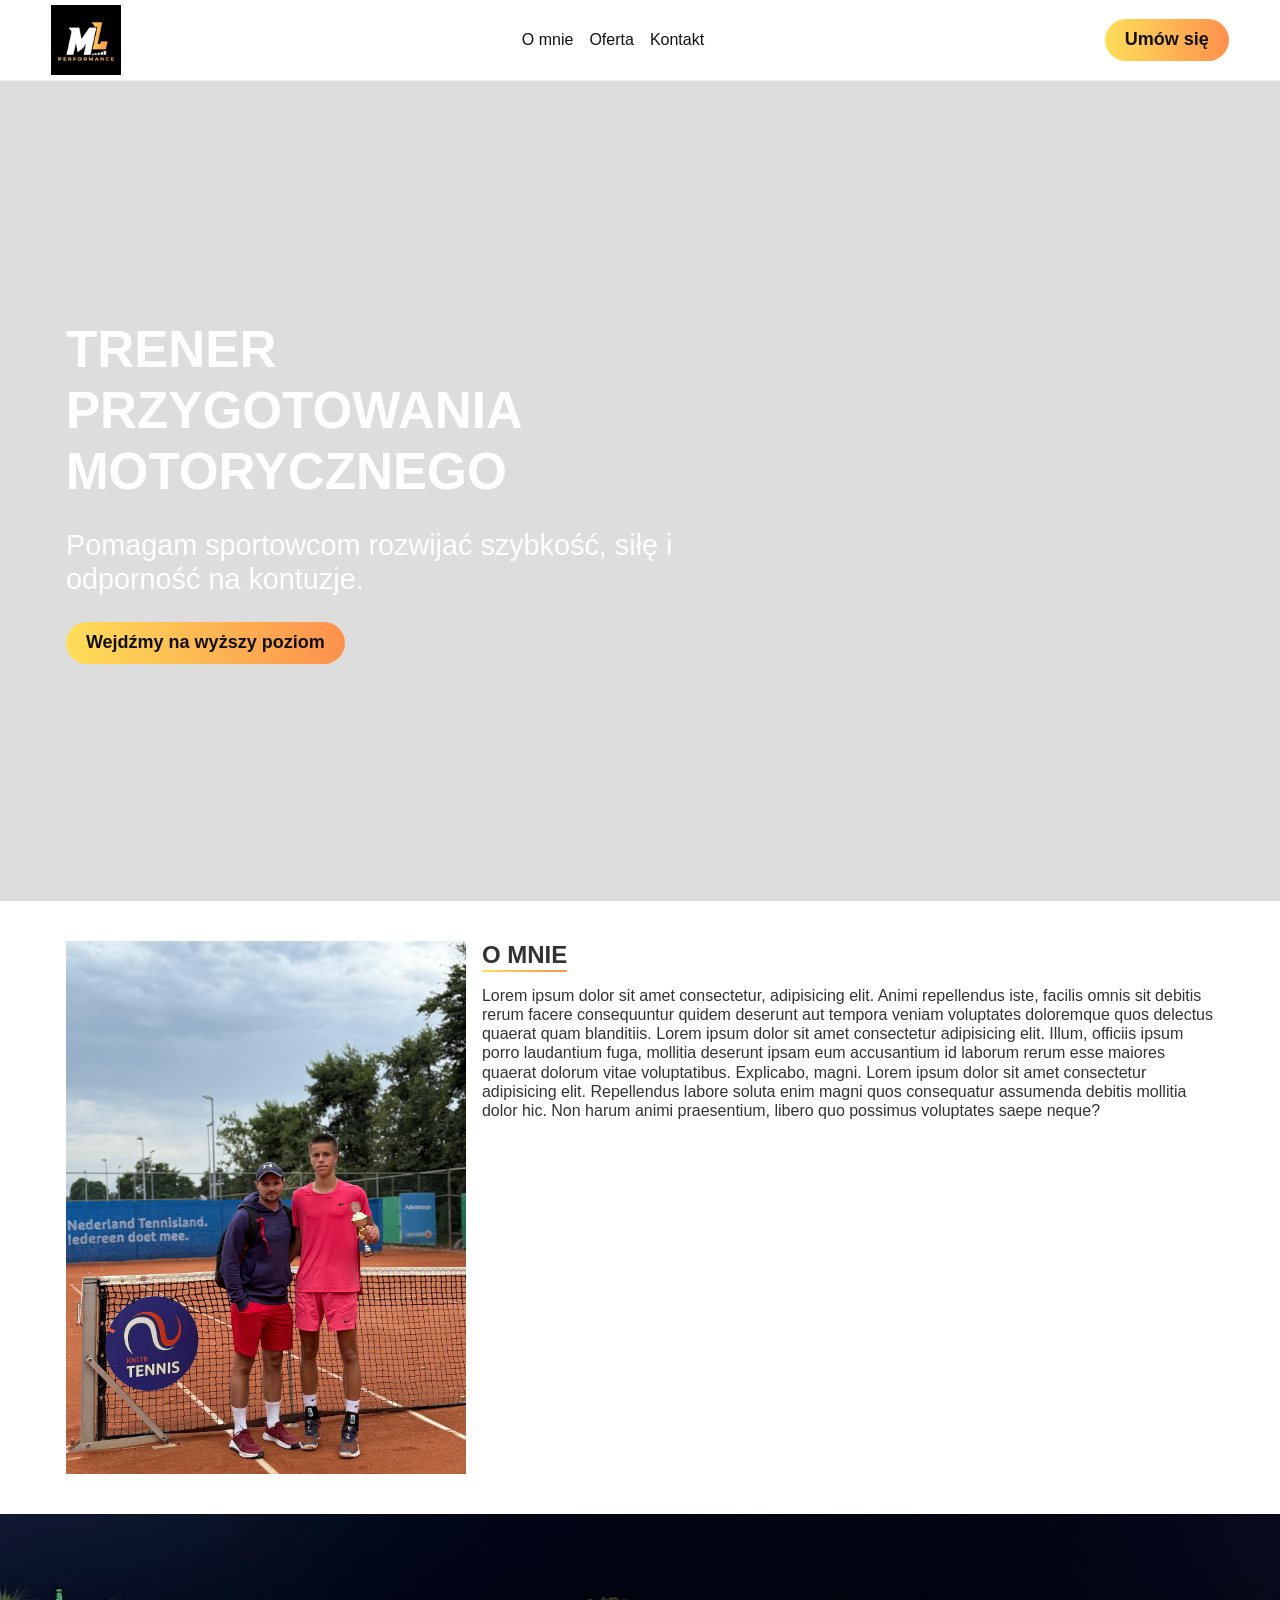
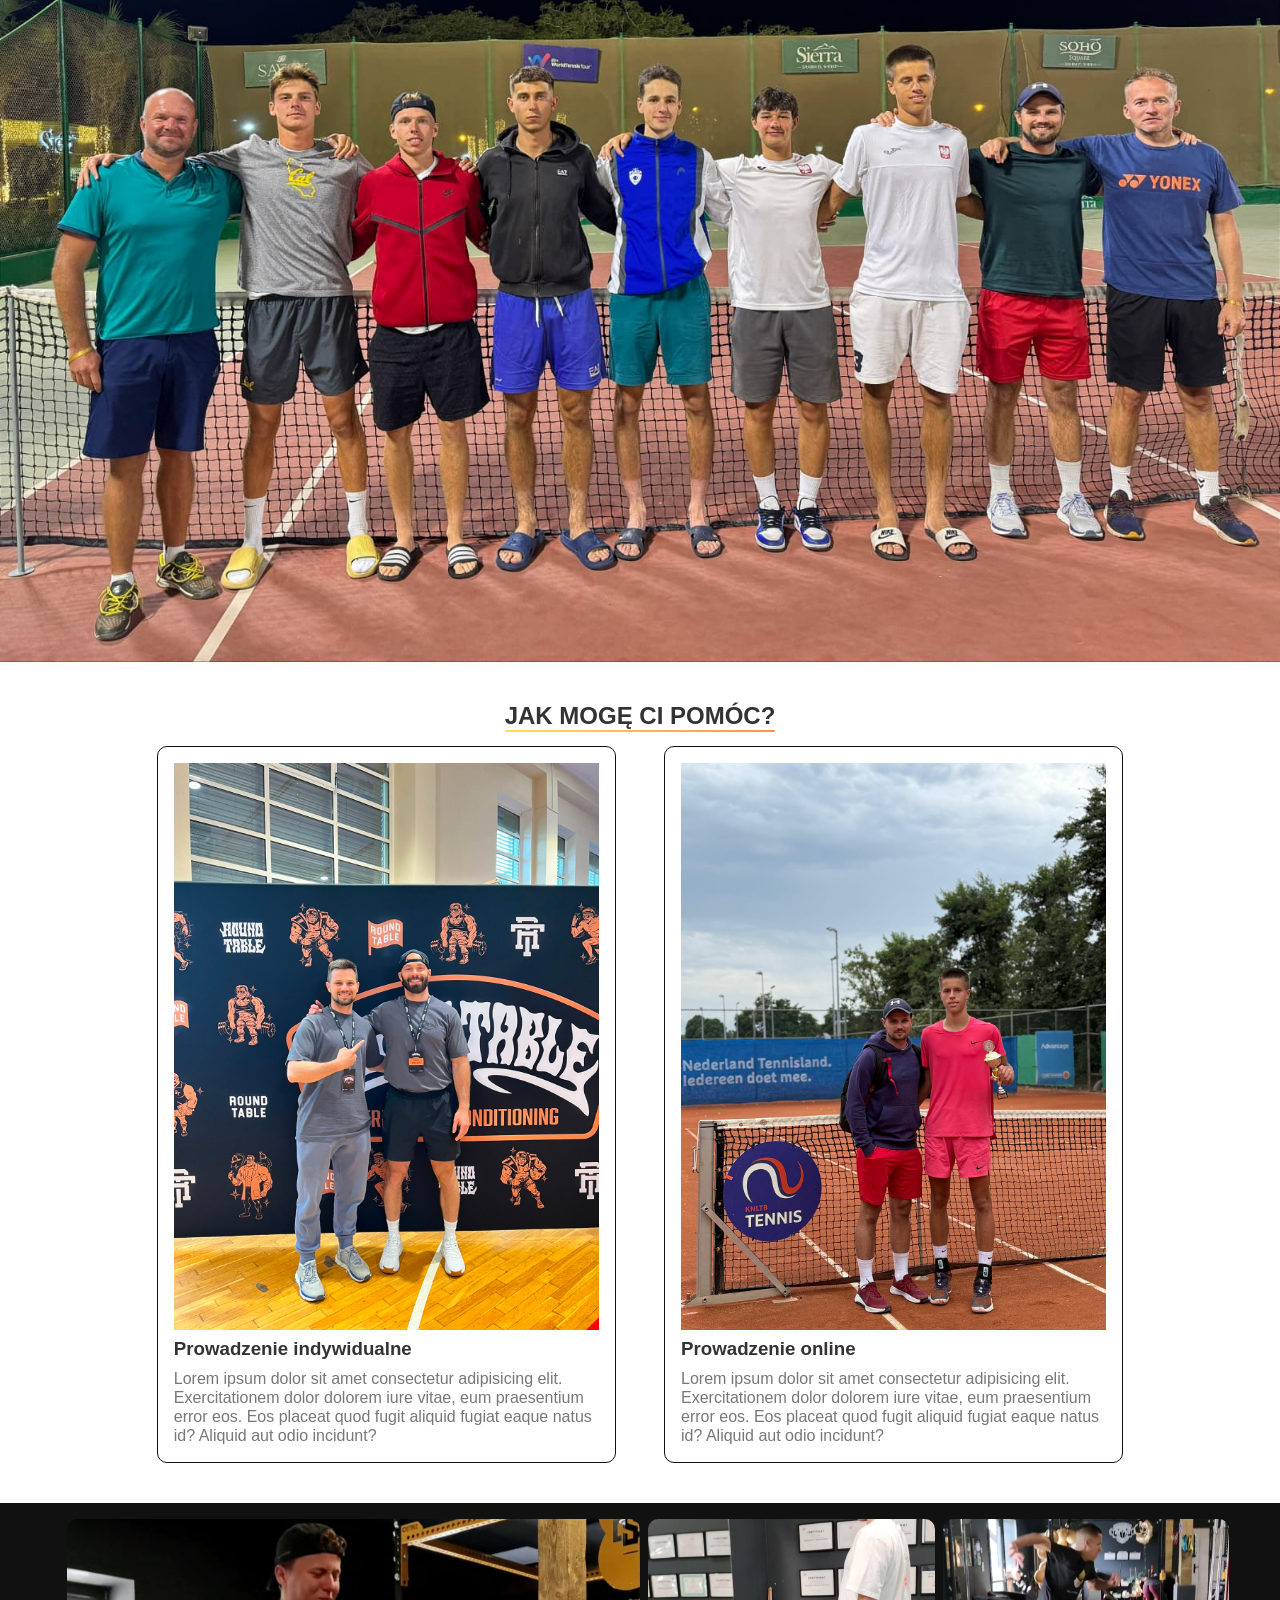
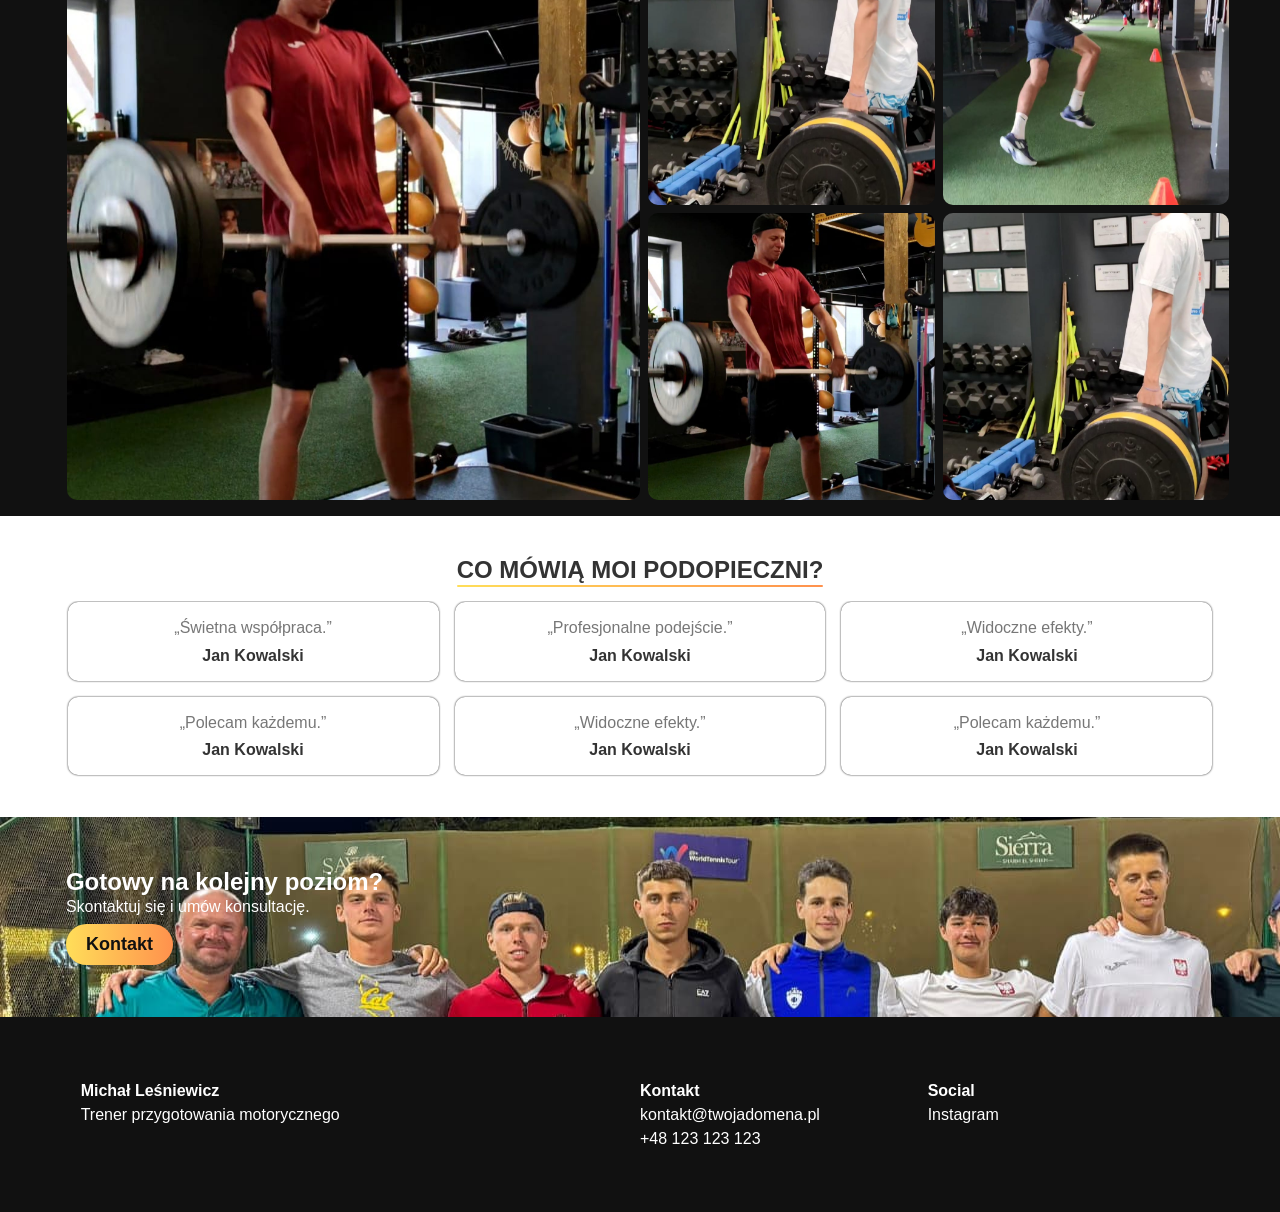
<file: index.html>
<!DOCTYPE html>
<html lang="pl">
<head>
    <meta charset="UTF-8">
    <meta name="viewport" content="height=device-height, width=device-width, initial-scale=1.0, minimum-scale=1.0, target-densitydpi=device-dpi">
    <title>Michał Leśniewicz - Trener Przygotowania Motorycznego w Tenisie</title>
    <link rel="stylesheet" href="./styles/layout.css"/>
    <link rel="stylesheet" href="./styles/main.css"/>
</head>
<body>

<header>
    <div class="container header-inner">
        <div class="logo"><img src="./assets/logo.jpeg" alt="Logo ML Performance" width="70" height="70"/></div>
        <nav id="main_nav" class="nav">
            <a href="#">O mnie</a>
            <a href="#">Oferta</a>
            <a href="/pl/kontakt.html">Kontakt</a>
        </nav>
        <a href="/pl/kontakt.html" class="btn">Umów się</a>
        <button type="button" class="mobile">☰</div>
    </div>
</header>

<section class="hero">
    <div class="container">
        <div class="hero-text">
            <h1>Trener przygotowania motorycznego</h1>
            <p style="margin:25px 0">Pomagam sportowcom rozwijać szybkość, siłę i odporność na kontuzje.</p>
            <a href="/pl/kontakt.html" class="btn btn-primary">Wejdźmy na wyższy poziom</a>
        </div>
    </div>
</section>

<section class="about">
    <div class="container">
        <div class="about-img">
            <img src="./assets/about.jpeg" alt="O mnie"/>
        </div>
        <div class="about-text">
            <h2>O mnie</h2>
            <p>Lorem ipsum dolor sit amet consectetur, adipisicing elit. Animi repellendus iste, facilis omnis sit debitis rerum facere consequuntur quidem deserunt aut tempora veniam voluptates doloremque quos delectus quaerat quam blanditiis. Lorem ipsum dolor sit amet consectetur adipisicing elit. Illum, officiis ipsum porro laudantium fuga, mollitia deserunt ipsam eum accusantium id laborum rerum esse maiores quaerat dolorum vitae voluptatibus. Explicabo, magni. Lorem ipsum dolor sit amet consectetur adipisicing elit. Repellendus labore soluta enim magni quos consequatur assumenda debitis mollitia dolor hic. Non harum animi praesentium, libero quo possimus voluptates saepe neque?</p>
        </div>
    </div>
</section>

<section class="media-separator">
    <div class="media-wrapper">
        <img src="./assets/team.jpeg"/>
    </div>
</section>

<section class="offers">
    <div class="container">
        <h2>Jak mogę Ci pomóc?</h2>
        <div class="cards">
            <div class="card">
                <div class="img-wrapper">
                    <img src="./assets/coach.jpeg"/>
                </div>
                <h3>Prowadzenie indywidualne</h3>
                <p>Lorem ipsum dolor sit amet consectetur adipisicing elit. Exercitationem dolor dolorem iure vitae, eum praesentium error eos. Eos placeat quod fugit aliquid fugiat eaque natus id? Aliquid aut odio incidunt?</p>
            </div>
            <div class="card">
                <div class="img-wrapper">
                    <img src="./assets/about.jpeg"/>
                </div>
                <h3>Prowadzenie online</h3>
                <p>Lorem ipsum dolor sit amet consectetur adipisicing elit. Exercitationem dolor dolorem iure vitae, eum praesentium error eos. Eos placeat quod fugit aliquid fugiat eaque natus id? Aliquid aut odio incidunt?</p>
            </div>
        </div>
    </div>
</section>

<section class="gallery">
    <div class="container">
        <div class="gallery-grid">
            <div class="gallery-item">
                <img src="./assets/train1.jpeg"/>
            </div>
            <div class="gallery-item">
                <img src="./assets/train2.jpeg"/>
            </div>
            <div class="gallery-item">
                <img src="./assets/train3.jpeg"/>
            </div>
            <div class="gallery-item">
                <img src="./assets/train1.jpeg"/>
            </div>
            <div class="gallery-item">
                <img src="./assets/train2.jpeg"/>
            </div>
        </div>
    </div>
</section>

<section class="opinions">
    <div class="container">
        <h2>Co mówią moi podopieczni?</h2>
        <div class="opinions_wrapper">
            <div class="opinion">
                <p>Świetna współpraca.</p>
                <strong>Jan Kowalski</strong>
            </div>
            <div class="opinion">
                <p>Profesjonalne podejście.</p>
                <strong>Jan Kowalski</strong>
            </div>
            <div class="opinion">
                <p>Widoczne efekty.</p>
                <strong>Jan Kowalski</strong>
            </div>
            <div class="opinion">
                <p>Polecam każdemu.</p>
                <strong>Jan Kowalski</strong>
            </div>
            <div class="opinion">
                <p>Widoczne efekty.</p>
                <strong>Jan Kowalski</strong>
            </div>
            <div class="opinion">
                <p>Polecam każdemu.</p>
                <strong>Jan Kowalski</strong>
            </div>
        </div>
    </div>
</section>

<section class="contact_section">
    <div class="container">
        <div class="cta">
            <div>
                <h2>Gotowy na kolejny poziom?</h2>
                <p>Skontaktuj się i umów konsultację.</p>
            </div>
            <a href="/pl/kontakt.html" class="btn">Kontakt</a>
        </div>
    </div>
</section>

<footer>
    <div class="container footer-grid">
        <div>
            <strong>Michał Leśniewicz</strong>
            <p>Trener przygotowania motorycznego</p>
        </div>
        <div>
            <h4>Kontakt</h4>
            <a href="mailto:kontakt@twojadomena.pl">kontakt@twojadomena.pl</a>
            <a href="tel:123123123">+48 123 123 123</a>
        </div>
        <div>
            <h4>Social</h4>
            <a href="https://www.instagram.com/lesniewicz_sc_coach/" target="_blank">Instagram</a>
        </div>
    </div>
</footer>

<script src="./js/layout.js"></script>
</body>
</html>
</file>
<file: styles/layout.css>
:root {
  --white: #fff;
  --black: #111;
  --primary: #ffde59;
  --secondary: #ff914d;
  --gradient: linear-gradient(90deg, #ffde59, #ff914d);
  --radius: 10px;
  --radius-pill: 999px;
}
* {
  margin: 0;
  padding: 0;
  box-sizing: border-box;
}
body {
  font-family: Arial, sans-serif;
  color: #333;
  line-height: 1.2;
}
header {
  position: sticky;
  top: 0;
  background: #fff;
  z-index: 1000;
  border-bottom: 1px solid #eee;
}
.header-inner {
  display: flex;
  justify-content: space-between;
  align-items: center;
  height: 80px;
}
.logo {
  font-weight: 700;
  font-size: 1.3rem;
}
.logo img {
  display: block;
}
nav {
  display: flex;
  gap: 30px;
}
nav a {
  text-decoration: none;
  color: #111;
}
.btn{
  position:relative;
  overflow:hidden;
  display:inline-flex;
  align-items:center;
  justify-content:center;
  padding:8px 16px;
  border:none;
  border-radius:999px;
  text-decoration: none;
  background:linear-gradient(
      90deg,
      #ffde59,
      #ff914d
  );
  color:#111;
  font-weight:700;
  transition:
      transform .3s ease,
      box-shadow .3s ease;
}
.btn::before{
  content:"";
  position:absolute;
  top:0;
  left:-120%;
  width:80%;
  height:100%;
  background:linear-gradient(
      90deg,
      transparent,
      rgba(255,255,255,.5),
      transparent
  );
  transform:skewX(-20deg);
  transition:left .8s ease;
}
#main_nav {
  position: fixed;
  top: 80px;
  left: 0;
  width: 100vw;
  transform: translateX(100%);
  background: var(--white);
  padding: 1rem;
  display: flex;
  flex-direction: column;
  align-items: center;
  gap: .5rem;
  transition: .3s linear;
  z-index: 3;
  border-bottom: 1px solid #eee;
}
#main_nav.active {
  transform: translateY(0);
}
.mobile {
  cursor: pointer;
  font-size: 30px;
  background: transparent;
  border: 0;
}
footer {
  background: #111;
  color: #fff;
  padding: 30px 20px;
}
.footer-grid {
  display: flex;
  flex-direction: column;
  gap: 1rem;
}
.footer-grid > div {
  display: flex;
  flex-direction: column;
  gap: .3rem;
}
.footer-grid > div a {
  color: #fff;
  text-decoration: none;
}
section {
  padding: 1rem;
  margin-bottom: 1.5rem;
}
img {
  max-width: 100%;
  display: block;
}
@media (min-width: 900px) {
  .mobile {
    display: none;
  }

  #main_nav {
    position: static;
    transform: unset;
    border-bottom: 0;
    flex-direction: row;
    width: auto;
    gap: 1rem;
  }

  #main_nav a {
    position: relative;
  }

  #main_nav a:before {
    content: '';
    position: absolute;
    left: 0;
    width: 0px;
    height: 2px;
    border-radius: var(--radius-pill);
    top: 100%;
    background: var(--gradient);
    transition: .3s linear;
  }

  #main_nav a:hover::before {
    width: 100%;
  }

  .btn {
    padding: 10px 20px;
    font-size: 18px;
  }

  .btn:hover{
    transform:translateY(-4px);
    cursor: pointer;
    box-shadow:
      0 10px 30px rgba(255,145,77,.35),
      0 0 40px rgba(255,222,89,.25);
  }

  .btn:hover::before{
    left:140%;
  }

  .btn:active{
    transform:translateY(-1px);
  }
  .container {
    width: min(1200px, 92%);
    margin: auto;
  }
  footer {
    padding: 4rem 2rem;
  }
  .footer-grid {
    display: grid;
    grid-template-columns: 2fr 1fr 1fr;
  }
}
</file>
<file: styles/main.css>
section.hero {
    height: calc(100vh - 80px);
    background: #ddd;
    display: flex;
    align-items: center;
}
.hero-text {
    color: var(--white);
}
section.hero  h1 {
    font-size: 2.2rem;
    text-transform: uppercase;
}
section.hero  p {
    font-size: 1.6rem;
}
section.about .container {
    display: flex;
    flex-direction: column-reverse;
    gap: 1rem;
}
.about-img {
    width: 100%;
    min-height: 400px;
}
.about-img img {
    max-width: 100%;
}
.about-text {
    display: flex;
    flex-direction: column;
    align-items: start;
    gap: 1rem;
}
.about-text h2 {
    position: relative;
    text-transform: uppercase;
}
.about-text h2::before {
    content: '';
    position: absolute;
    left: 0;
    width: 100%;
    height: 2px;
    border-radius: var(--radius-pill);
    top: 100%;
    background: var(--gradient);
}
section.offers .container {
    display: flex;
    flex-direction: column;
    align-items: center;
    gap: 1rem;
}
section.offers h2 {
    text-transform: uppercase;
    position: relative;
}
section.offers h2::before {
    content: '';
    position: absolute;
    left: 0;
    width: 100%;
    height: 2px;
    border-radius: var(--radius-pill);
    top: 100%;
    background: var(--gradient);
}
.cards {
    display: flex;
    flex-direction: column;
    gap: 1rem;
}
.card {
    background: #fff;
    border: 1px solid var(--black);
    border-radius: var(--radius);
    padding: 1rem;
    display: flex;
    flex-direction: column;
    gap: .5rem;
}
.card .img-wrapper {
    aspect-ratio: 1 / 1;
    background: #ddd;
}
.card p {
    color: #777777;
}
section.gallery {
    background-color: var(--black);
    color: var(--white);
    padding-right: 0;
}
.gallery-grid {
    display: flex;
    gap: .5rem;
    overflow: auto;
}
.gallery-item {
    width: 70%;
    aspect-ratio: 1 / 1;
    flex-shrink: 0;
    background: #ddd;
    border-radius: var(--radius);
    overflow: hidden;
}
.gallery-item img {
    width: 100%;
    height: 100%;
    object-fit: cover;
}
.media-separator {
    padding: 0;
}
.media-wrapper img {
    object-fit: cover;
    height: 100%;
    width: 100%;
}
.opinions .container {
    display: flex;
    flex-direction: column;
    align-items: center;
}
.opinions h2 {
    text-transform: uppercase;
    position: relative;
    text-align: center;
}
.opinions h2::before {
    content: '';
    position: absolute;
    left: 0;
    width: 100%;
    height: 2px;
    border-radius: var(--radius-pill);
    top: 100%;
    background: var(--gradient);
}
.opinions_wrapper {
    display: flex;
    gap: 1rem;
    overflow: auto;
    margin-top: 1rem;
    padding: 0.1rem;
    width: 100%;
}
.opinion {
    border-radius: var(--radius);
    padding: 1rem;
    box-shadow: 0 0 2px 0 var(--black);
    flex-shrink: 0;
    display: flex;
    flex-direction: column;
    align-items: center;
}
.opinion p {
    color: #777777;
    margin-bottom: .5rem;
}
.opinion p::before {
    content: '„';
}
.opinion p::after {
    content: '”';
}

.contact_section {
    background-image: url('../assets/team.jpeg');
    background-position: 0 20%;
    min-height: 200px;
    display: flex;
    align-items: center;
    margin-bottom: 0;
}
.contact_section .cta {
    display: flex;
    flex-direction: column;
    gap: .5rem;
    align-items: start;
    color: #fff;
}
@media(min-width:979px){
    .hero-text {
        max-width: 650px;
    }
    section.hero  h1 {
        font-size: 3.2rem;
    }
    section.hero  p {
        font-size: 1.8rem;
    }
    section.about .container {
        flex-direction: row;
    }
    .about-img {
        width: 400px;
        min-width: 400px;
    }
    .cards {
        flex-direction: row;
        justify-content: center;
        gap: 3rem;
    }
    .card {
        max-width: 40%;
    }
    .gallery-grid {
        display: grid;
        grid-template-columns: 2fr 1fr 1fr;
    }
    .gallery-item {
        width: 100%;
        height: 100%;
    }
    .gallery-item:first-child {
        grid-column: 1;
        grid-row: 1 / span 2;
    }
    .media-wrapper {
        min-height: 300px;
    }
    .opinions_wrapper {
        display: grid;
        grid-template-columns: 1fr 1fr 1fr;
    }
}
</file>
